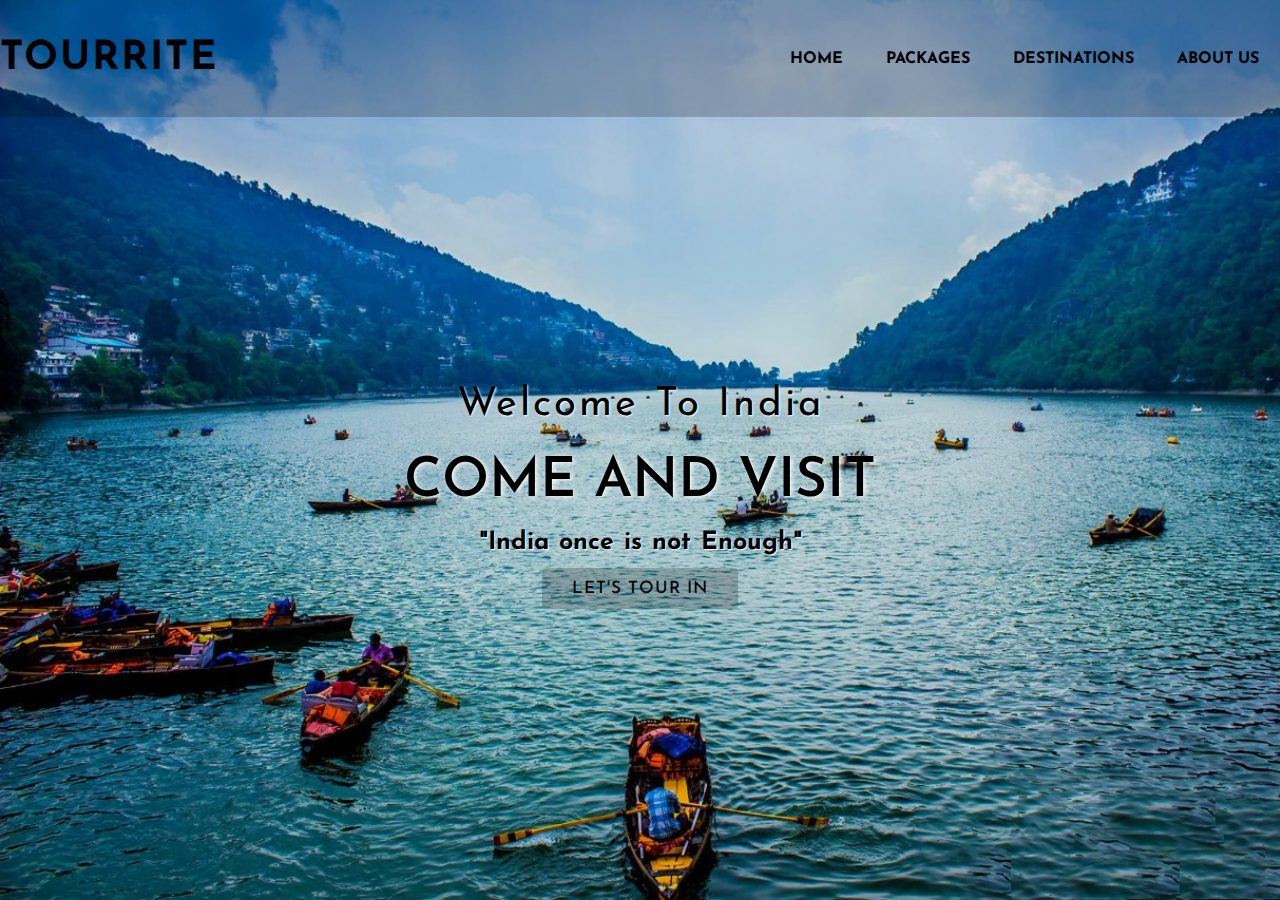
<file: index.html>
<!DOCTYPE html>
<html lang="en">
  <head>
    <meta charset="UTF-8" />
    <meta http-equiv="X-UA-Compatible" content="IE=edge" />
    <meta name="viewport" content="width=device-width, initial-scale=1.0" />
    <link rel="stylesheet" href="style.css" />
    <link
      href="https://fonts.googleapis.com/css2?family=Josefin+Sans&display=swap"
      rel="stylesheet"
    />
    <link
      rel="stylesheet"
      href="https://cdnjs.cloudflare.com/ajax/libs/animate.css/4.1.1/animate.min.css"
    />
    <title>TOURRITE</title>
  </head>

  <body>
    <header>
      <nav>
        <div class="logo">
          <h1 class="animate__animated animate__pulse">TOURRITE</h1>
        </div>
        <div class="Menu">
          <a href="./index.html">Home</a>
          <a href="./packages.html">Packages</a>
          <a href="./destinations.html">Destinations</a>
          <a href="./about.html">about us</a>
        </div>
      </nav>
      <main>
        <section>
          <h3>Welcome To India</h3>
          <h1>
            COME AND VISIT
            <span class="change_content"> </span>
          </h1>
          <p>"India once is not Enough"</p>
          <a href="form.html">Let's Tour In</a>
        </section>
      </main>
    </header>
  </body>
</html>
</file>
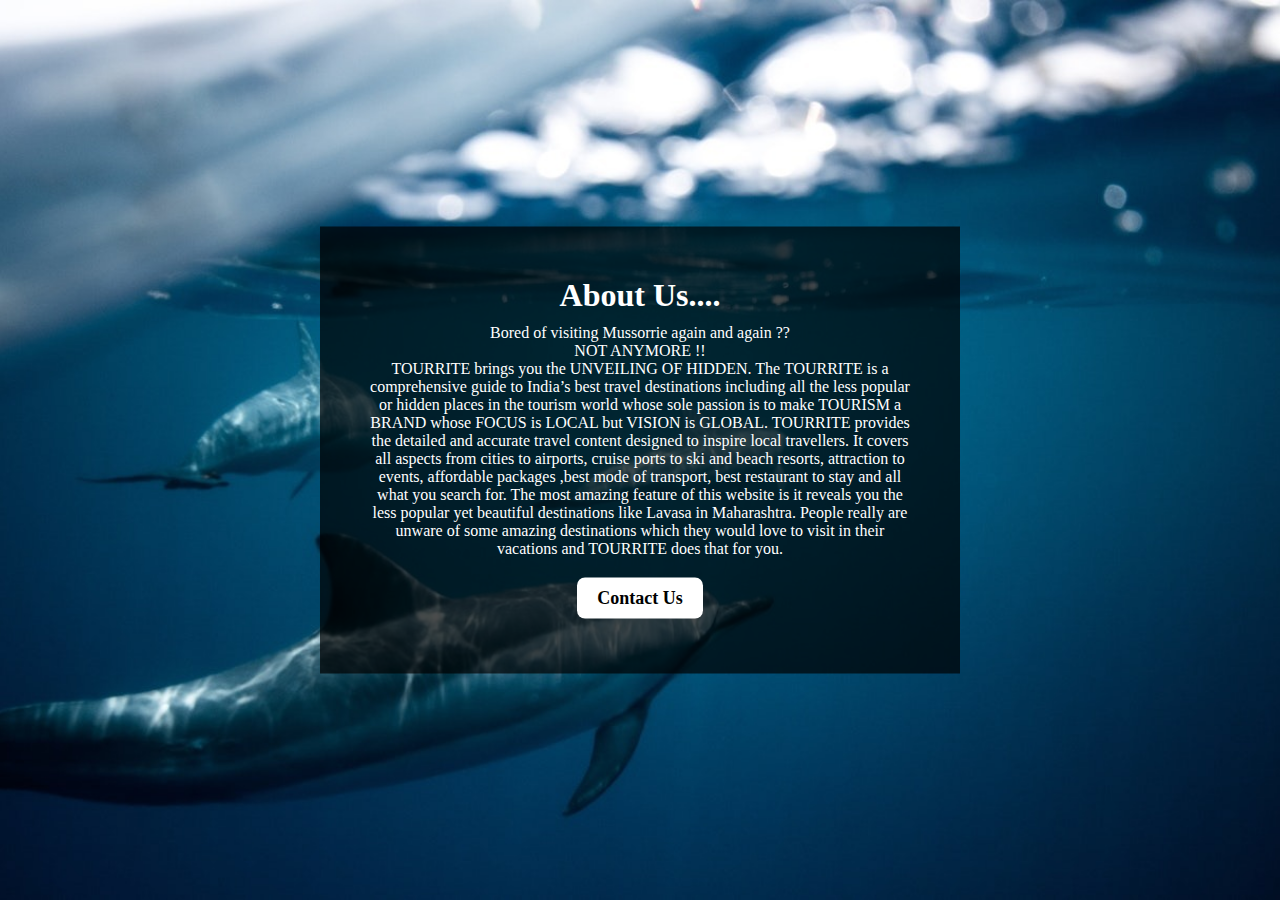
<file: about.html>
<!DOCTYPE html>
<html lang="en">

<head>
    <meta charset="UTF-8">
    <meta http-equiv="X-UA-Compatible" content="IE=edge">
    <link rel="stylesheet" href="about.css">
    <meta name="viewport" content="width=device-width, initial-scale=1.0">
    <title>About Us</title>
</head>

<body>
    <div class="header">
        <div class="main">
            <h1>About Us....</h1>
            <p>
                Bored of visiting Mussorrie again and again ??
            </p>
            <p>
                NOT ANYMORE !!
            </p>
            <p>
                TOURRITE brings you the UNVEILING OF HIDDEN. The TOURRITE is a comprehensive guide to India’s best travel destinations including all the less popular or hidden places in the tourism world whose sole passion is to make TOURISM a BRAND whose FOCUS is LOCAL
                but VISION is GLOBAL. TOURRITE provides the detailed and accurate travel content designed to inspire local travellers. It covers all aspects from cities to airports, cruise ports to ski and beach resorts, attraction to events, affordable
                packages ,best mode of transport, best restaurant to stay and all what you search for. The most amazing feature of this website is it reveals you the less popular yet beautiful destinations like Lavasa in Maharashtra. People really are
                unware of some amazing destinations which they would love to visit in their vacations and TOURRITE does that for you.
            </p>
            <button class="btn"><a href="#">Contact Us</a></button>
        </div>
    </div>

</body>

</html>
</file>
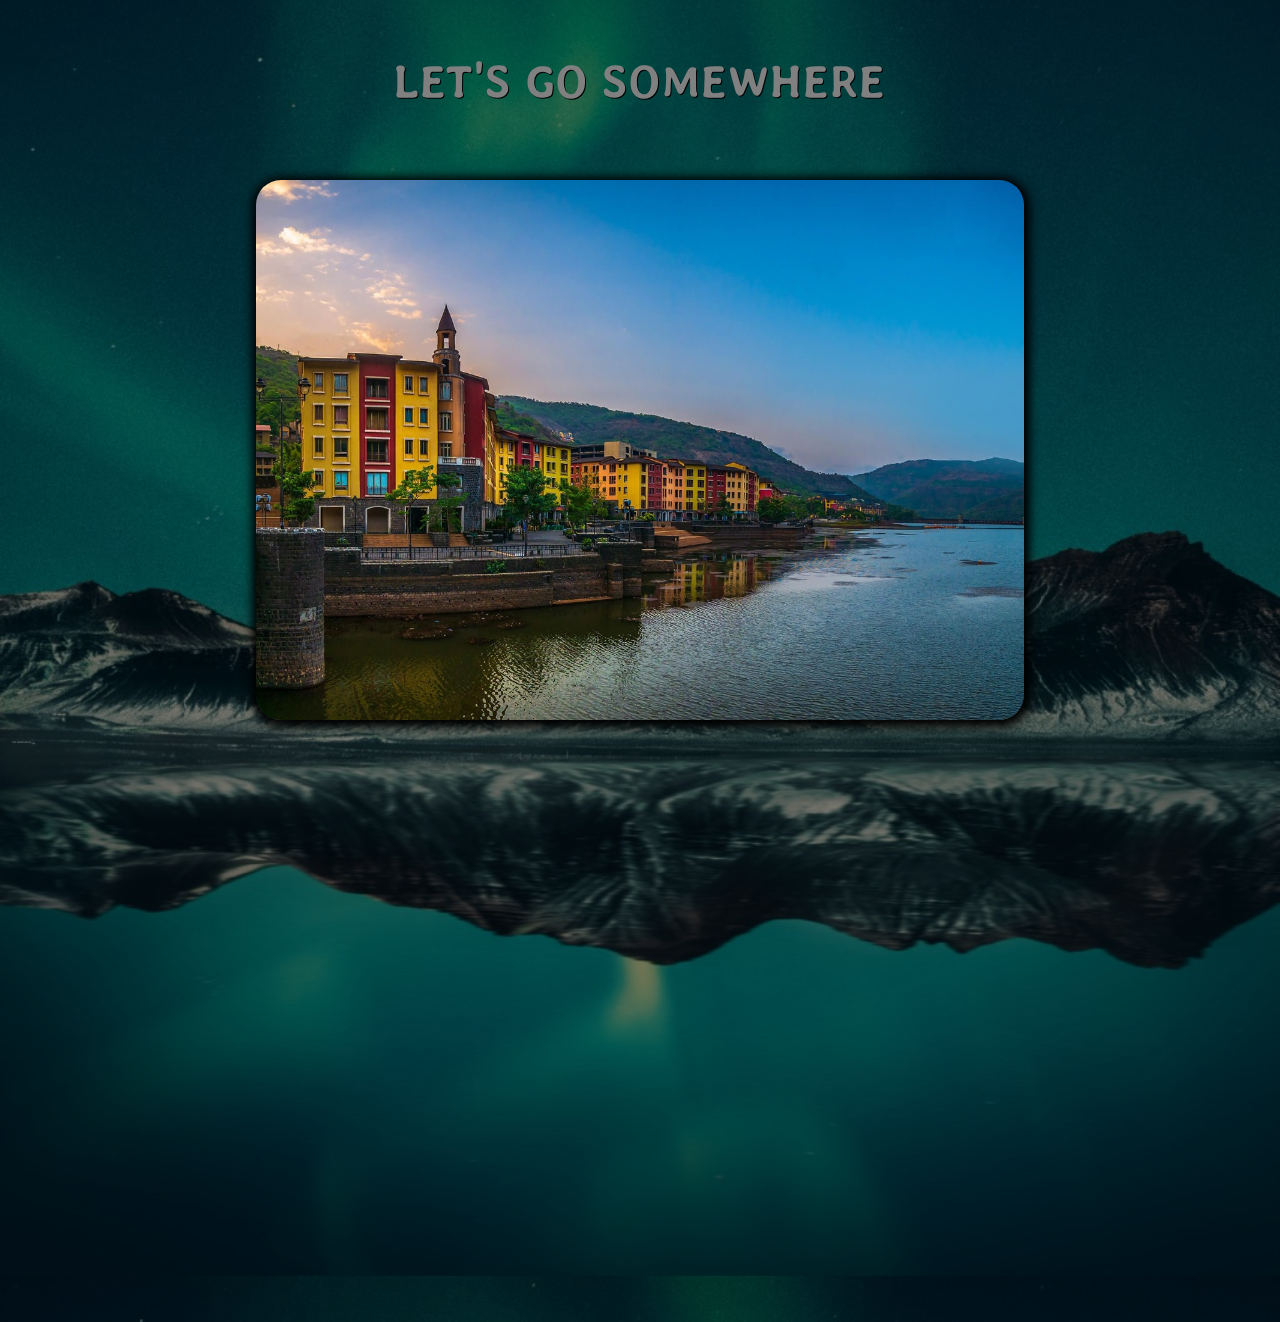
<file: destinations.html>
<!DOCTYPE html>
<html lang="en">

<head>
    <meta charset="UTF-8">
    <meta http-equiv="X-UA-Compatible" content="IE=edge">
    <meta name="viewport" content="width=device-width, initial-scale=1.0">
    <link rel="stylesheet" href="destinations.css">
    <link href="https://fonts.googleapis.com/css2?family=Stylish&display=swap" rel="stylesheet">
    <title>Destinations</title>
</head>

<body>
    <h1>Let's go somewhere</h1>
    <div class="maindiv">

    </div>
    <h2>
        <span class="change_content"></span>
    </h2>
</body>

</html>
</file>
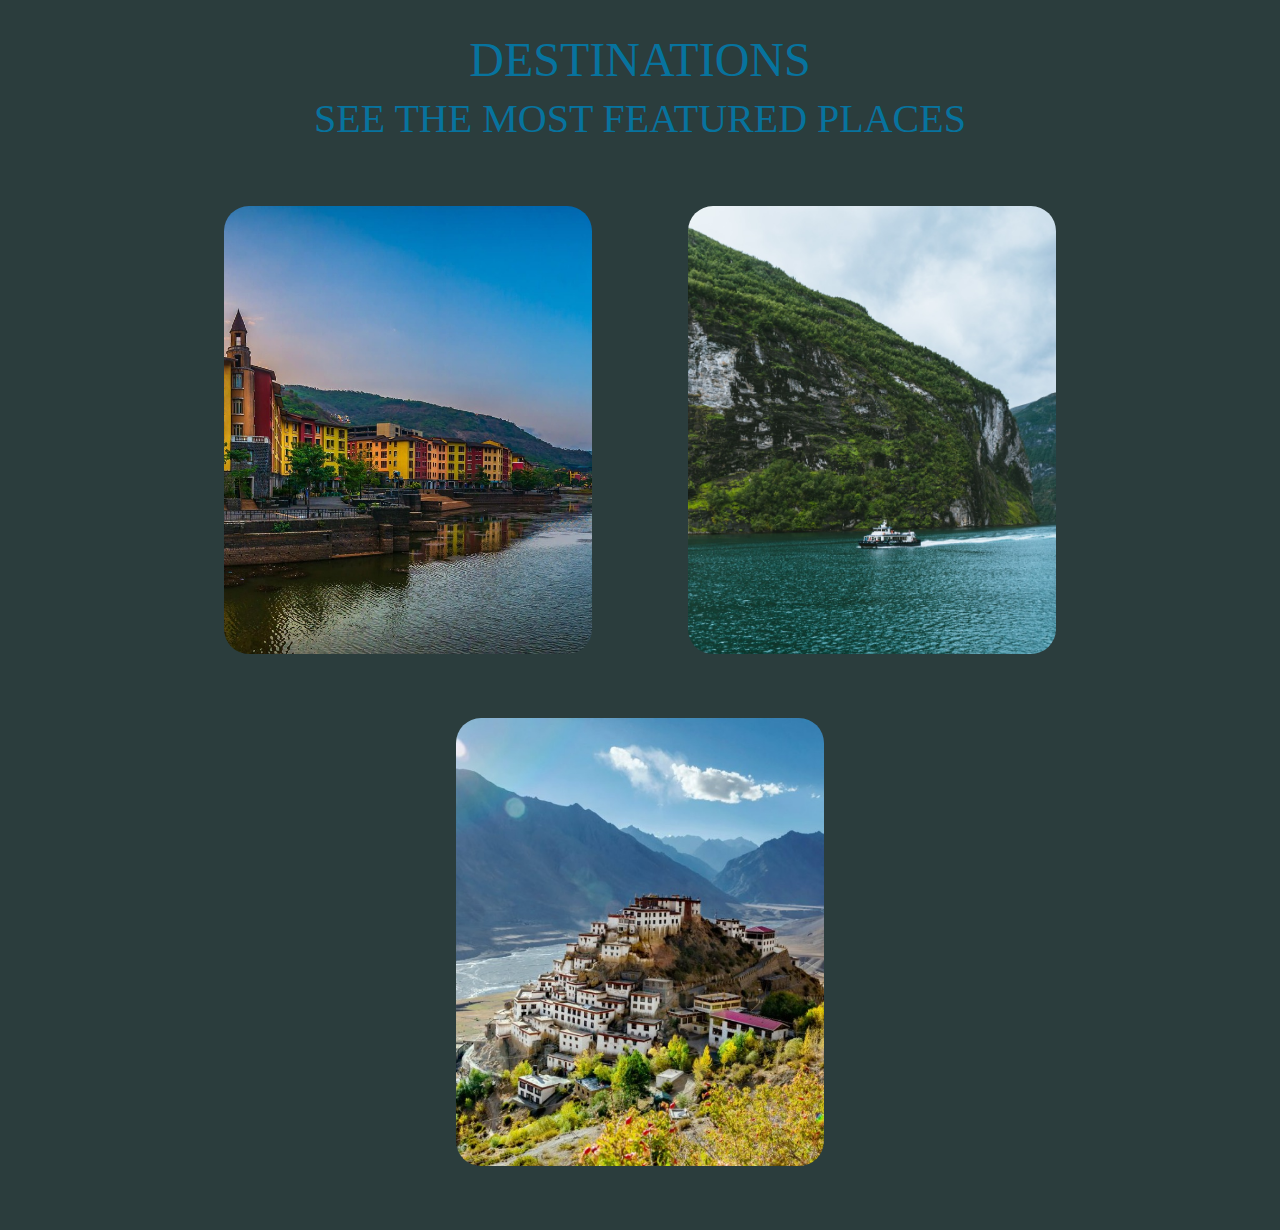
<file: packages.html>
<!DOCTYPE html>
<html lang="en">
  <head>
    <meta charset="UTF-8" />
    <meta http-equiv="X-UA-Compatible" content="IE=edge" />
    <meta name="viewport" content="width=device-width, initial-scale=1.0" />
    <link rel="stylesheet" href="packages.css" />
    <link
      rel="stylesheet"
      href="https://cdnjs.cloudflare.com/ajax/libs/font-awesome/5.15.2/css/all.min.css"
    />
    <link
      href="https://fonts.googleapis.com/css2?family=Josefin+Sans&display=swap"
      rel="stylesheet"
    />
    <title>Packages</title>
  </head>

  <body>
    <section class="feature" id="feature">
      <h1 class="heading">Destinations</h1>
      <h3 class="title">See the most featured places</h3>
      <hr />
      <div class="card-container">
        <div class="card">
          <img src="lavasa.jpeg" alt="" />
          <div class="info">
            <h3>Lavasa</h3>
            <div class="stars">
              <i class="fas fa-star"></i>
              <i class="fas fa-star"></i>
              <i class="fas fa-star"></i>
              <i class="fas fa-star"></i>
              <i class="fas fa-star"></i>
            </div>
            <p>
              Beautifully planned city of Lavasa is surrounded by the majestic
              Western Ghats. The beauty of this privately planned city lies in
              the seamless blend of stunning infrastructure and the enrapturing
              beauty of nature. Here, you will find different topographical
              variations such as the lofty Sahyadri range, the beautiful rivers,
              and gorgeous valleys.
            </p>
            <a href="#"><button class="btn">Visit Now!</button></a>
          </div>
        </div>
        <div class="card">
          <img src="enric.jpeg" alt="" />
          <div class="info">
            <h3>Gokarna Beach</h3>
            <div class="stars">
              <i class="fas fa-star"></i>
              <i class="fas fa-star"></i>
              <i class="fas fa-star"></i>
              <i class="fas fa-star"></i>
            </div>
            <p>
              The pristine waters surrounded by lush green and white sands make
              this an excellent beach destination. For adventure-enthusiasts,
              the beach is a trekking paradise and the experience is
              breathtaking. Embark on an exploration of the many beaches in the
              area, some of which are accessible only through boat or by
              trekking.
            </p>
            <a href="#"><button class="btn">Visit Now!</button></a>
          </div>
        </div>
        <div class="card">
          <img src="spiti.jpeg" alt="" />
          <div class="info">
            <h3>Spiti Valley</h3>
            <div class="stars">
              <i class="fas fa-star"></i>
              <i class="fas fa-star"></i>
              <i class="fas fa-star"></i>
              <i class="fas fa-star"></i>
              <i class="fas fa-star-half"></i>
            </div>
            <p>
              A picturesque paradise echoing with tranquillity and spirituality,
              Spiti Valley is home to stunning natural sites, most of which are
              unexplored and hence, unspoilt. Snuggled in Himachal Pradesh.The
              river is very popular among water sports enthusiasts, especially
              for river rafting.
            </p>
            <a href="#"><button class="btn">Visit Now!</button></a>
          </div>
        </div>
      </div>
    </section>
  </body>
</html>
</file>
<file: style.css>
* {
    margin: 0%;
    padding: 0%;
    box-sizing: border-box;
    font-family: 'Josefin Sans', sans-serif;
}

header {
    width: 100%;
    height: 100vh;
    background-image: linear-gradient(rgba(0, 0, 0, 0.1), rgba(0, 0, 0, 0.1)), url('nanital.jpeg');
    background-repeat: no-repeat;
    background-size: cover;
}

nav {
    width: 100%;
    height: 13vh;
    background-color: rgba(0, 0, 0, 0.2);
    color: black;
    display: flex;
    justify-content: space-between;
    align-items: center;
    text-transform: uppercase;
}

nav .logo {
    width: 17%;
    text-align: center;
    font-size: 20px;
    letter-spacing: 2px;
}

nav .Menu {
    width: 40%;
    display: flex;
    justify-content: space-around;
}

.Menu a :hover {
    color: rgb(7, 115, 158);
    transition: 1s ease-in-out;
    font-family: Arial, Helvetica, sans-serif;
    font-size: 62px;
}

nav .Menu a {
    text-decoration: none;
    color: black;
    font-weight: bold;
}

main {
    width: 100%;
    height: 83vh;
    display: flex;
    justify-content: center;
    align-items: center;
    text-align: center;
}



section h3 {
    font-size: 40px;
    font-weight: 400;
    letter-spacing: 3px;
    text-shadow: 1px 1px 2px white;
}

section h1 {
    margin: 30px 0px 20px 0;
    font-size: 55px;
    font-weight: 600;
    text-shadow: 2px 1px 5px white;
    text-transform: uppercase;
}

section p {
    font-size: 25px;
    color: black;
    word-spacing: 2px;
    margin-bottom: 25px;
    text-shadow: 1px 1px 1px white;
    font-weight: 800;
}

section a {
    padding: 12px 30px;
    border-radius: 4px;
    text-transform: uppercase;
    outline: none;
    font-size: 17px;
    font-weight: 500;
    letter-spacing: 1px;
    text-decoration: none;
    background-color: rgba(0, 0, 0, 0.2);
    color: black;
}

.change_content::after {
    content: '';
    animation: changetext 12s infinite linear;
    color: rgb(7, 175, 241);
}

@keyframes changetext {
    0% {
        content: "Lucknow";
    }
    10% {
        content: "Delhi";
    }
    20% {
        content: "chandigarh";
    }
    30% {
        content: "Kolkata";
    }
    40% {
        content: "bengaluru";
    }
    50% {
        content: "hyderabad";
    }
    60% {
        content: "mumbai";
    }
    70% {
        content: "jaipur";
    }
    80% {
        content: "varanasi";
    }
    90% {
        content: "kashmir";
    }
    100% {
        content: "goa";
    }
}
</file>
<file: about.css>
* {
    box-sizing: border-box;
    margin: 0;
    padding: 0;
    font-family: cursive;
}

.header {
    width: 100%;
    height: 100vh;
    background-image: url('jeremy.jpeg');
    background-size: cover;
    background-repeat: no-repeat;
    background-position: center;
}

h1 {
    margin-bottom: 10px;
}

.main {
    width: 50%;
    background: rgba(0, 0, 0, 0.7);
    color: #ffffff;
    text-align: center;
    padding: 50px;
    position: absolute;
    top: 50%;
    left: 50%;
    transform: translate(-50%, -50%);
}

.btn {
    padding: 10px 20px;
    margin: 5px;
    margin-top: 20px;
    font-size: large;
    font-weight: 600;
    outline: none;
    border: none;
    background: #ffffff;
    border-radius: 8px;
}

a {
    text-decoration: none;
    color: black;
}

a:hover {
    transition: 1s ease-in-out;
}
</file>
<file: destinations.css>
* {
    margin: 0%;
    padding: 0%;
    box-sizing: border-box;
}

body {
    width: 100%;
    height: 100vh;
    background-image: linear-gradient( rgba(0, 0, 0, 0.5), rgba(0, 0, 0, 0.5)), url(benjamin.jpeg);
    background-size: cover;
    background-position: center;
}

h1 {
    height: 15vh;
    font-size: 50px;
    letter-spacing: 0.1rem;
    text-transform: uppercase;
    text-align: center;
    color: grey;
    text-shadow: 1px 1px black;
    margin-top: 50px;
    font-family: 'Stylish', sans-serif;
}

.maindiv {
    width: 60%;
    height: 60vh;
    position: absolute;
    transform: translate(-50%, -50%);
    left: 50%;
    top: 50%;
    background-image: url(lavasa.jpeg);
    background-size: 100% 100%;
    box-shadow: 1px 2px 10px 5px black;
    animation: slider 20s infinite linear;
    border-radius: 25px 25px 25px 25px;
}

@keyframes slider {
    0% {
        background-image: linear-gradient(rgba(0, 0, 0, 0.3), rgba(0, 0, 0, 0.3)), url(jeremy.jpeg);
    }
    20% {
        background-image: linear-gradient(rgba(0, 0, 0, 0.3), rgba(0, 0, 0, 0.3)), url(kajjar.jpeg);
    }
    40% {
        background-image: linear-gradient(rgba(0, 0, 0, 0.3), rgba(0, 0, 0, 0.3)), url(keibul.jpeg);
    }
    60% {
        background-image: linear-gradient(rgba(0, 0, 0, 0.3), rgba(0, 0, 0, 0.3)), url(lavasa.jpeg);
    }
    80% {
        background-image: linear-gradient(rgba(0, 0, 0, 0.3), rgba(0, 0, 0, 0.3)), url(spiti.jpeg);
    }
    100% {
        background-image : linear-gradient(rgba(0, 0, 0, 0.3), rgba(0, 0, 0, 0.3)), url(varkala.jpeg);
    }
}

h2 {
    height: 123vh;
    margin: 30px 0px 20px 0;
    font-size: 55px;
    font-weight: 600;
    text-shadow: 1px 2px 10px 5px black;
    text-transform: uppercase;
    display: flex;
    justify-content: center;
    align-items: center;
    text-align: center;
    font-family: 'Stylish', sans-serif;
}

.change_content::after {
    content: '';
    animation: changetext 20s infinite linear;
    color: grey;
}

@keyframes changetext {
    0% {
        content: "Gokarna,karnataka";
    }
    20% {
        content: "khajjar,himachal pradesh";
    }
    40% {
        content: "keibul lamjao,manipur";
    }
    60% {
        content: "lavasa,maharashtra";
    }
    80% {
        content: "spiti valley,himachal pradesh";
    }
    100% {
        content: "varkala,kerala";
    }
}
</file>
<file: packages.css>
* {
    margin: 0;
    padding: 0;
    box-sizing: border-box;
    border: none;
    outline: none;
    font-weight: 400;
    font-family: 'Josefin Sans', sans-serif;
}

.heading {
    text-align: center;
    padding: .5rem 1rem;
    padding-top: 2rem;
    font-size: 3rem;
    color: rgb(7, 115, 158);
    text-transform: uppercase;
    font-family: cursive;
}

.title {
    text-align: center;
    padding: 0rem 0rem;
    font-size: 2.5rem;
    color: rgb(7, 115, 158);
    text-transform: uppercase;
    font-weight: 300;
}

.feature {
    background: rgb(43, 61, 61);
}

.feature .title {
    color: rgb(7, 115, 158);
    font-family: cursive;
}

.feature .card-container {
    display: flex;
    justify-content: center;
    flex-wrap: wrap;
    padding: 2rem 0;
}

.feature .card-container .card {
    height: 28rem;
    width: 23rem;
    margin: 2rem 3rem;
    position: relative;
    overflow: hidden;
}

.feature .card-container .card img {
    height: 100%;
    width: 100%;
    object-fit: cover;
    border-radius: 25px 25px 25px 25px;
}

.feature .card-container .card .info {
    height: 100%;
    width: 100%;
    position: absolute;
    bottom: -100%;
    left: 0;
    left: 0;
    background: linear-gradient(transparent, #333b42);
    padding: 0 2rem;
    padding-top: 40%;
}

.feature .card-container .card:hover .info {
    bottom: 0%;
}

.feature .card-container .card .info h3 {
    font-size: 3rem;
    color: rgb(77, 218, 218);
}

.feature .card-container .card .info .stars i {
    font-size: 1rem;
    color: rgb(5, 108, 204);
}

.feature .card-container .card .info p {
    font-size: 1rem;
    color: rgb(230, 199, 199);
}

.feature .card-container .card .info .btn {
    box-shadow: none;
    color: #eee;
    background: rgb(5, 108, 204);
    font-size: 1.5rem;
    border-radius: 25px 25px 25px 25px;
}
</file>
